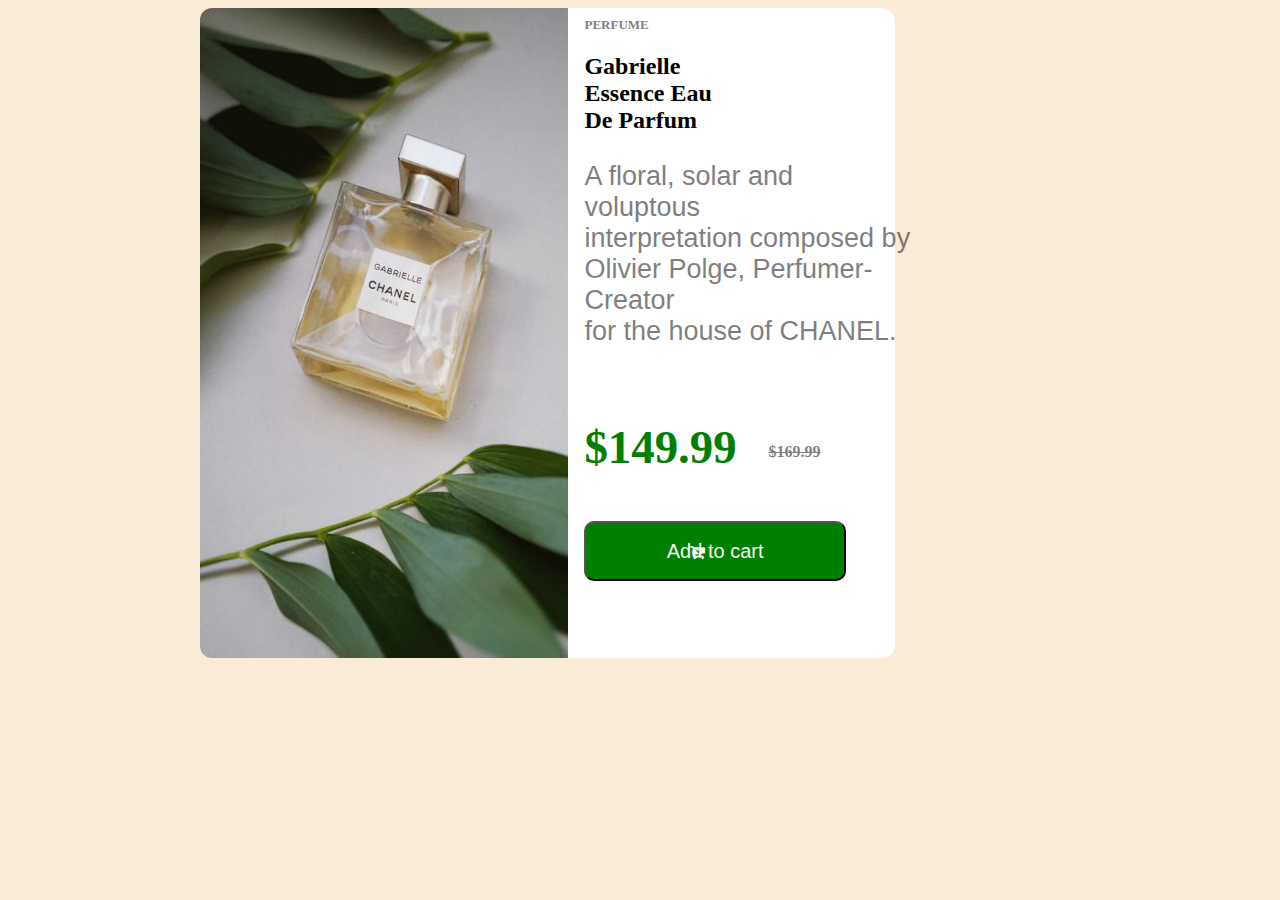
<file: index.html>
<!DOCTYPE html>
<html lang="en">
<head>
    <meta charset="UTF-8">
    <meta http-equiv="X-UA-Compatible" content="IE=edge">
    <meta name="viewport" content="width=device-width, initial-scale=1.0">
    <title>Product selling market website</title>
    <link href="desktop.css" rel="stylesheet">
    <link rel="stylesheet" href="https://cdnjs.cloudflare.com/ajax/libs/font-awesome/4.7.0/css/font-awesome.min.css">
</head>
<body>
    <div id="wrap">
        <section class="intros">
            <img src="product_desktop.jpg" alt="perfum image" width="53%" height="650">
            <div class="description">
                <h1>PERFUME</h1>
                <h2>Gabrielle <br>Essence Eau<br> De Parfum</h2>
                <p>
                    A floral, solar and voluptous<br> interpretation composed by <br>Olivier Polge, Perfumer-Creator <br>for the house of CHANEL.
                </p>
        
                <div class="final">
                    <h3>$149.99</h3>
                    <h4>$169.99</h4>
                </div>
                <input type="button" class="button" value="Add to cart">
                <i class="fa fa-cart-arrow-down"></i>
            </div>
        </section>
    </div>
</body>
</html>
</file>
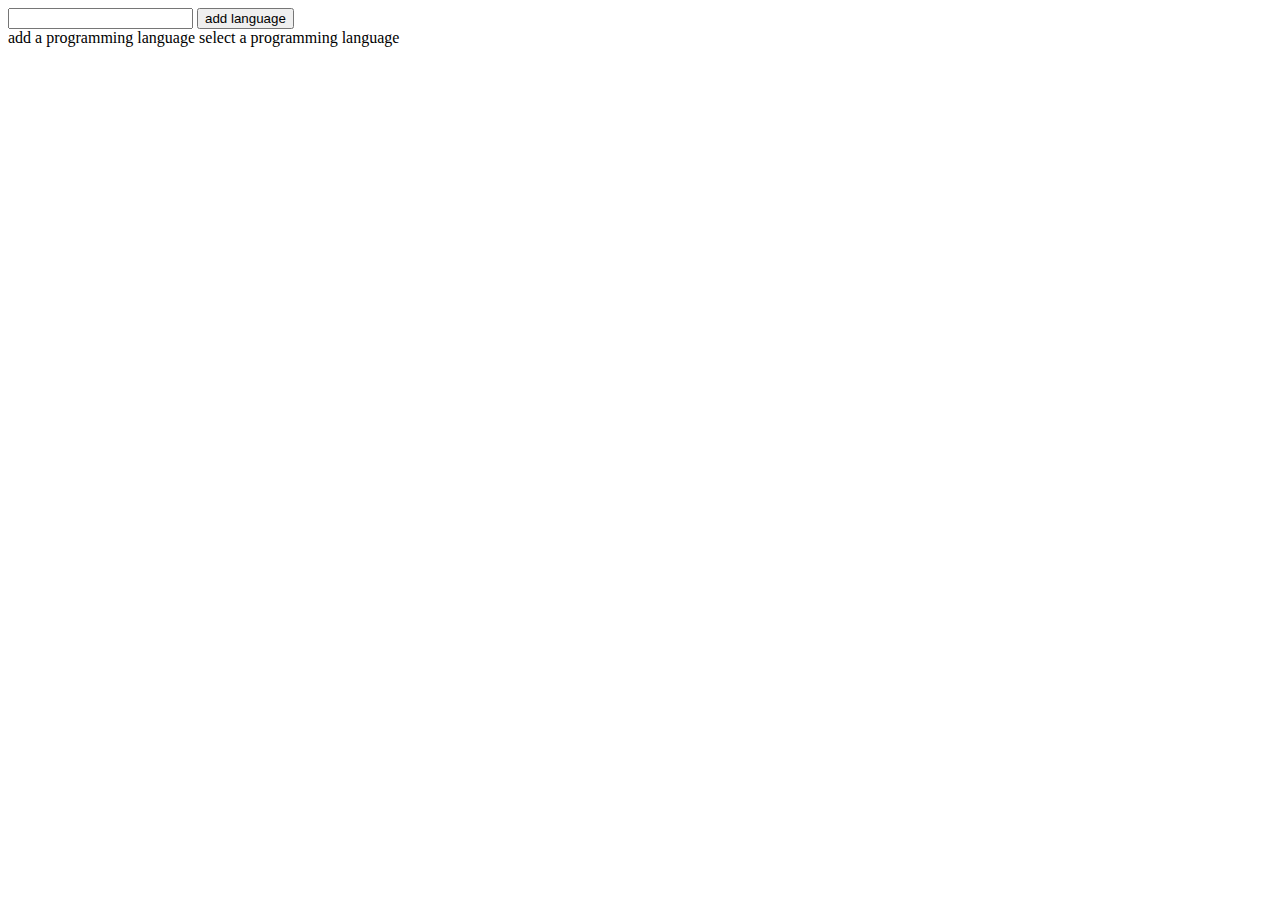
<file: drop-add/index.html>
<!DOCTYPE html>
<html lang="en">
<head>
    <meta charset="UTF-8">
    <meta http-equiv="X-UA-Compatible" content="IE=edge">
    <meta name="viewport" content="width=device-width, initial-scale=1.0">
    <title>Drop and add files</title>
</head>
<body>
    <section class=" language">
        <input class="lang" type="text">
        <input onclick="add_language()" id="adding" type="button" value="add language">
    </section>
    <tbody>
        <th class="head1">
            <tr id="add">add a programming language</tr>
            <tr id="1"></tr>
            <tr id="select">select a programming language</tr>
        </th>
    </tbody>
    <script>
        function add_language(){
            document.getElementById("adding").innerHTML = "lang";
        }
    </script>
</body>
</html>
</file>
<file: desktop.css>
body{
    background-color: antiquewhite;
}
.intros{
    position: relative;
    background-color: white;
    width: 55%;
    left: 12em;
    display: flex;
    flex-direction: row;
    border-radius: 13px;
}
img{
    border-top-left-radius: 12px;
    border-bottom-left-radius: 12px;
}
.description{
    position: relative;
    left: 1em;
}
h1,p,h4{
    opacity: 0.5;
    font-size: 13px;
}
p{
    font-size: 27px;
    font-family: Arial, Helvetica, sans-serif;
}
.final{
    display: flex;
    flex-direction: row;
    color: green;
    font-size: 40px;
}
.final h4{
    position: relative;
    left: 2em;
    font-size: 16px;
    top: 3em;
    color: black;
    text-decoration: line-through;

}
.button{
    position: relative;
    width: 80%;
    height: 3em;
    background-color: hsl(120, 100%, 25%);
    color: whitesmoke;
    font-size: 20px;
    border-radius: 10px;

}
i{
    position: relative;
    color: white;
    right: 10em;
}
@media screen and (max-width: 375px){
    .intros{
        position: relative;
        background-color: white;
        width: 160%;
        display: flex;
        flex-direction: column;
        border-radius: 12px;
        right: 3em;
        
    }
    img{
        height: 500px;
        width: 100%;
        border-top-left-radius: 12px;
        border-top-right-radius: 12px;
        border-bottom-left-radius: 0px;
    }
    .button{
        bottom: 2em;
    }
    i{
        right: 12em;
        color: white;
        bottom: 1.5em;
    }
}
</file>
